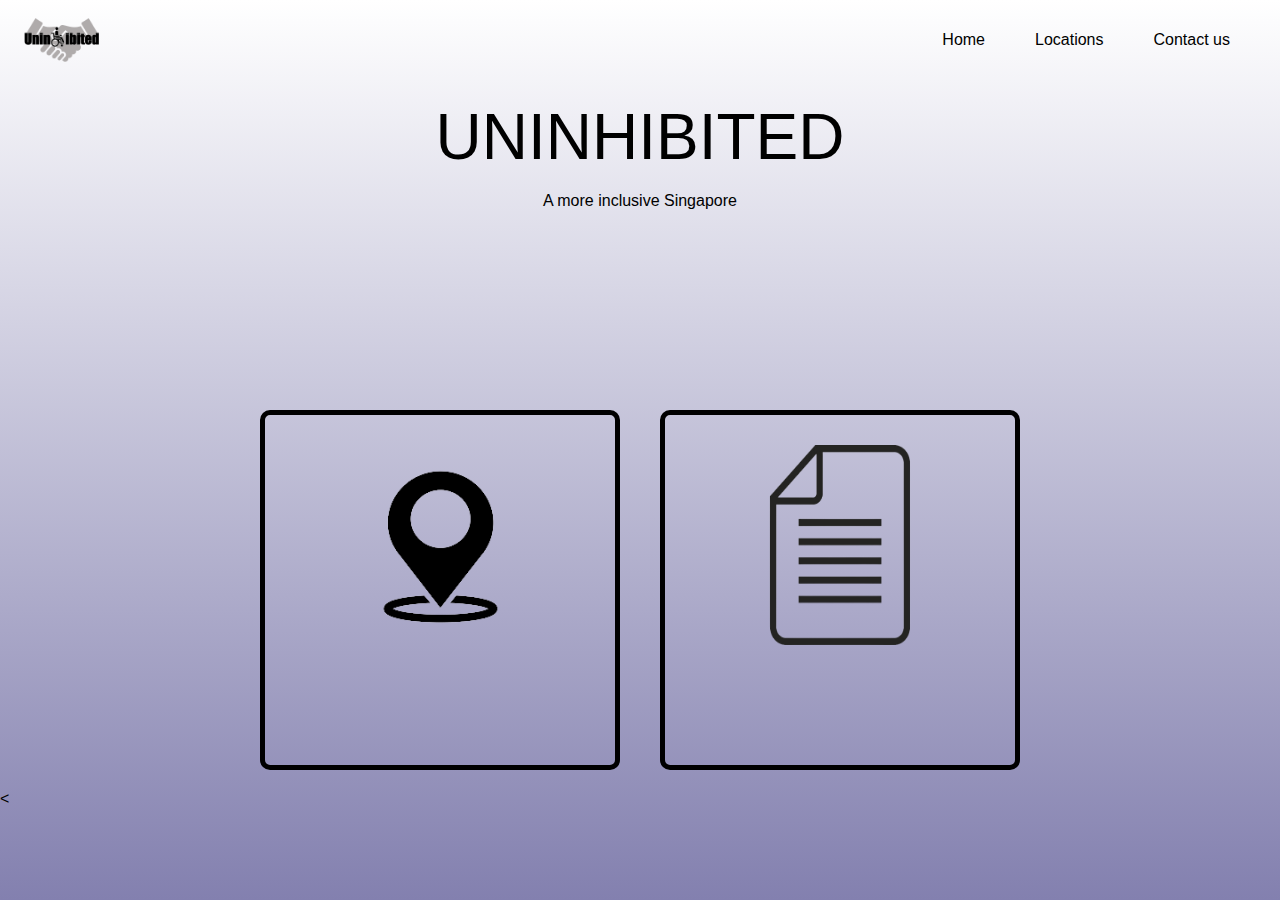
<file: LifehackG4/index.html>
﻿<!DOCTYPE html>

<html lang="en" xmlns="http://www.w3.org/1999/xhtml">
    <head>
        <meta charset="utf-8" name="viewport" content="width=device-width, initial-scale=1.0" />
        <title>Uninhibited</title>
        <link rel="stylesheet" href="style.css">
    </head>
<body>
        <div class="header">
            <div id='logo'>
                <a href="index.html"><img id="logopic" height="80" src="images/Logo.png"></a>
            </div>
            <div id="MenuButton">
                <a href="index.html">Home</a>
            </div>
            <div id="Locations">
                <a href="Map.html">Locations</a>
            </div>
            <div id="MenuButton">
                <a href="index.html">Contact us</a>
            </div>
        </div>
        <div class="body">
            <div id="aboutus">
                <p id="title">UNINHIBITED</p><br>
                <p id="shortdesc">A more inclusive Singapore</p>
            </div>
            <div id="links">
                <a href="Map.html">
                    <img src="images/maps-removebg-preview.png">
                </a>
                <a href="Feedback.html">
                    <img src="images/form-icon-25-removebg-preview.png">
                </a>
            </div>
            <div>
                <
        </div>
        <div class="footer"
            <img src='' style='width:100%'/>
            <div id=""
        </div>
</body>
</html>
</file>
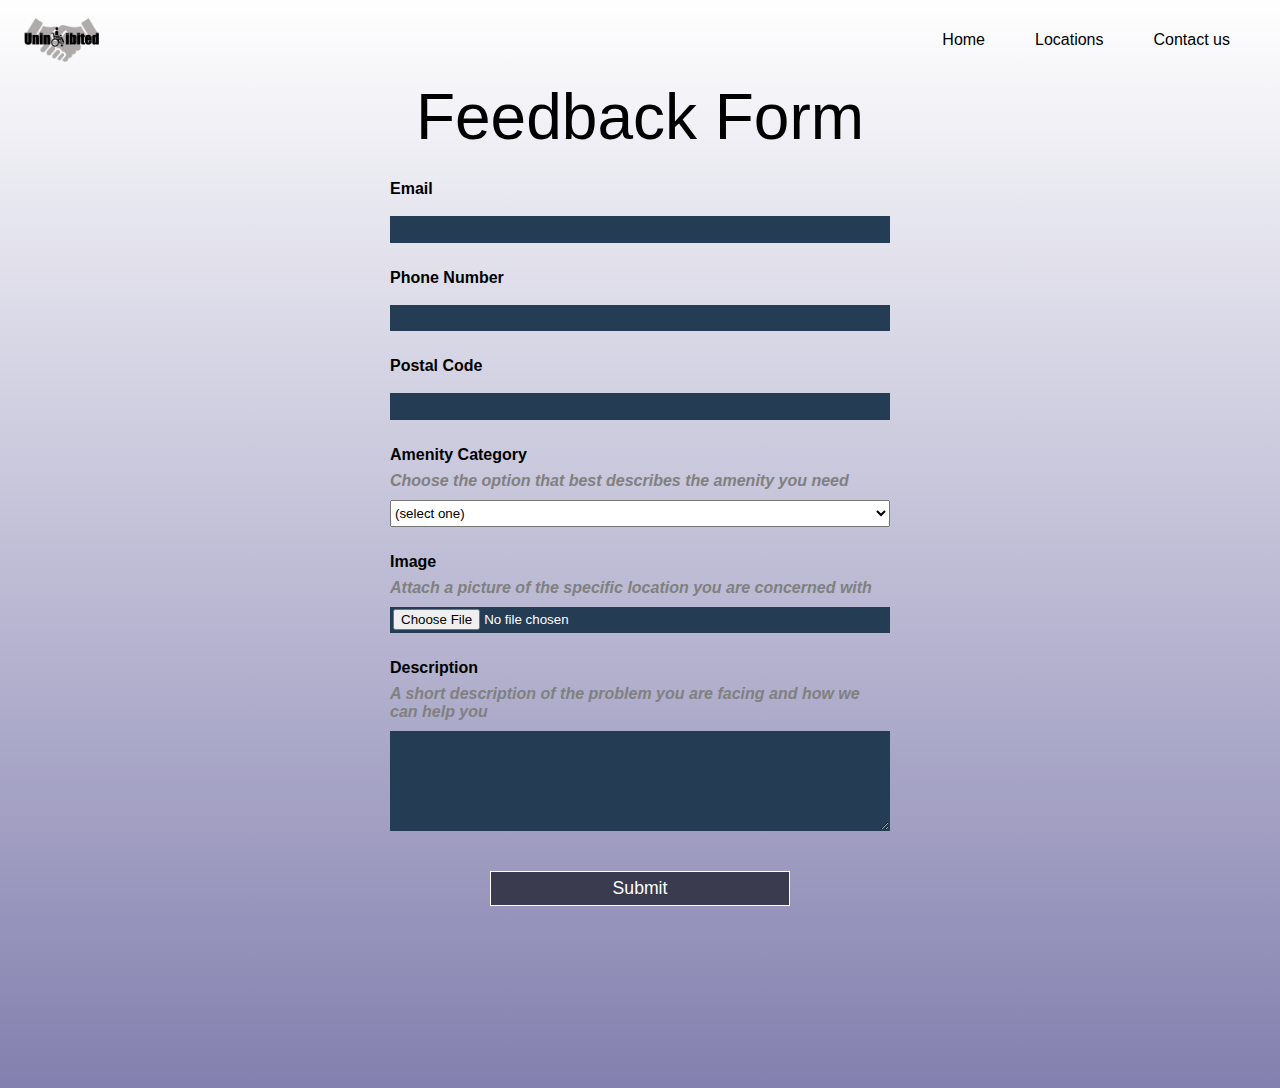
<file: LifehackG4/Feedback.html>
﻿<!DOCTYPE html>

<html lang="en" xmlns="http://www.w3.org/1999/xhtml">
<head>
    <meta charset="utf-8" name="viewport" content="width=device-width, initial-scale=1.0" />
    <title>G4 LifeHack</title>
    <link rel="stylesheet" href="style.css">
</head>
<body>
    <div class="header">
        <div id='logo'>
            <a href="index.html"><img id="logopic" height="80" src="images/Logo.png"></a>
        </div>
        <div id="MenuButton">
            <a href="index.html">Home</a>
        </div>
        <div id="Locations">
            <a href="Map.html">Locations</a>
        </div>
        <div id="MenuButton">
            <a href="index.html">Contact us</a>
        </div>
    </div>  
    <p id="title">Feedback Form</p><br>
    <div class="container feedbackContainer">
        <form action="actionpage.php" method="POST">
            <label><b>Email</b></label>
            <input type="email" name="email" id="email" value="" maxlength="50" pattern="^([a-zA-Z0-9_\-\.]+)@((\[[0-9]{1,3}\.[0-9]{1,3}\.[0-9]{1,3}\.)|(([a-zA-Z0-9\-]+\.)+))([a-zA-Z]{2,4}|[0-9]{1,3})(\]?)$"><br><br>

            <label><b>Phone Number</b></label>
            <input type="text" name="phoneNumber" id="phoneNumber" value="" minlength="8" maxlength="8" required><br><br>

            <label><b>Postal Code</b></label>
            <input type="text" name="postalCode" id="postalCode" value="" minlength="6" maxlength="6" required><br><br>

            <label><b>Amenity Category</label>
            <p><em>Choose the option that best describes the amenity you need</em></p>
            <select id="category" name="category">
                <option value="">(select one)</option>
                <option value="Wheelchair Ramp">Wheelchair Ramp</option>
                <option value="Lift">Lift</option>
                <option value="Handrail">Handrail</option>
                <option value="Audio Alert">Audio Alert</option>
                <option value="Visual Alert ">Visual Alert</option>
                <option value="Tactile Paving">Tactile Paving</option>
                <option value="Traffic Lights">Traffic Lights</option>
                <option value="Others">Others</option>
            </select><br><br>

            <label>Image</label>
            <p><em>Attach a picture of the specific location you are concerned with</em></p>
            <input type="file" id="img" name="img" accept="image/*" required><br><br>

            <label><b>Description</b></label>
            <p><em>A short description of the problem you are facing and how we can help you</em></p>
            <textarea name="description" id="description" maxlength="300"></textarea><br><br>
            
            <input type="submit" value="Submit" style="margin-bottom: 150px;">

            
            </form> 
    
    </div>
</body>
</html>

<script type="text/javascript" src="feedbackScripts.js"></script>
</file>
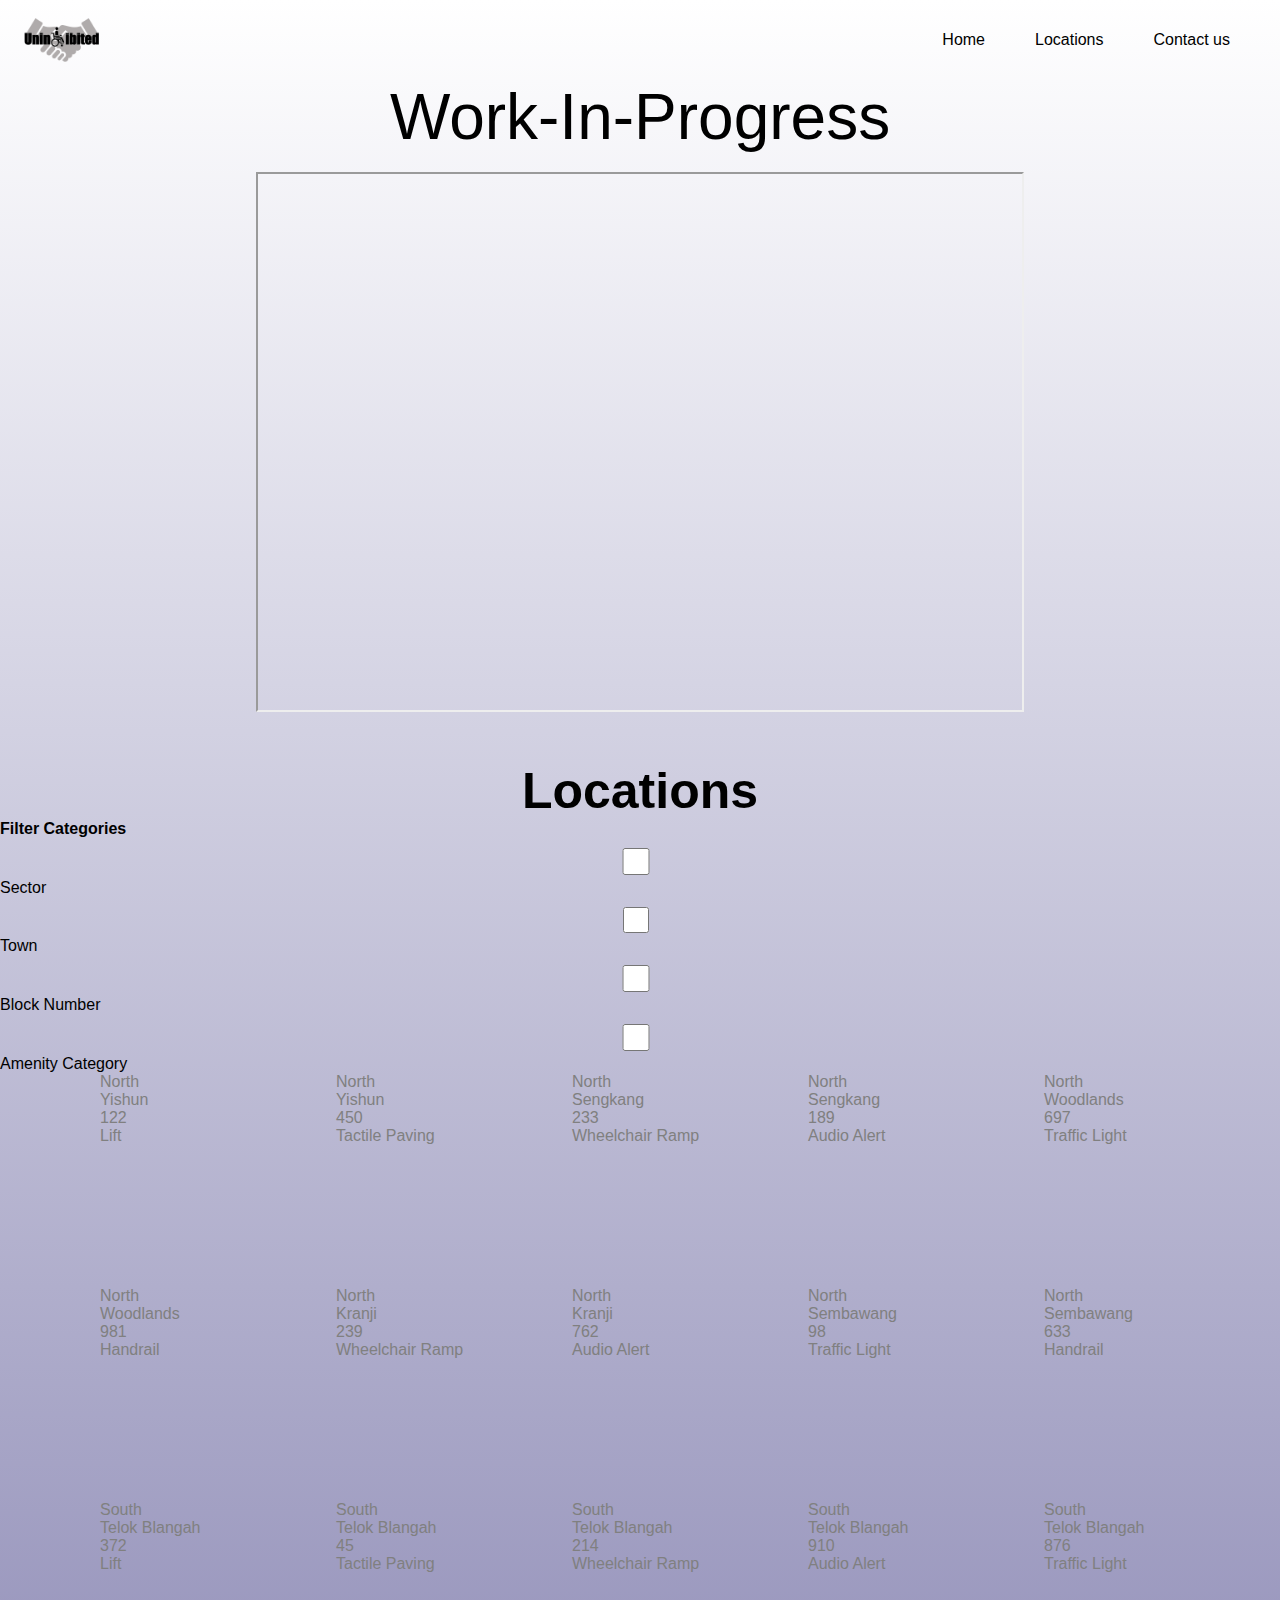
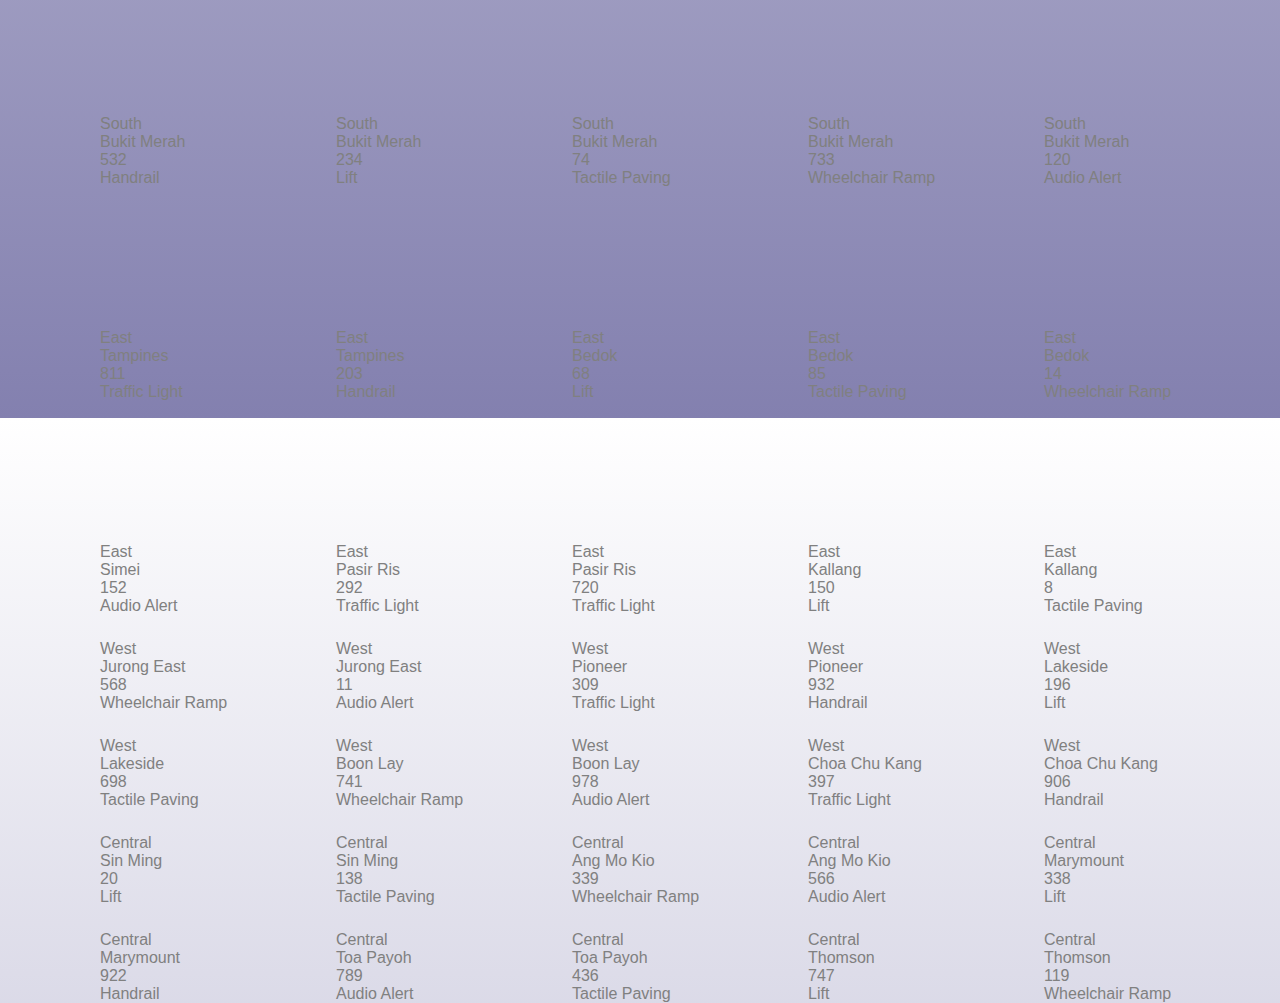
<file: LifehackG4/Map.html>
﻿<!DOCTYPE html>

<html lang="en" xmlns="http://www.w3.org/1999/xhtml">
<head>
    <meta charset="utf-8" name="viewport" content="width=device-width, initial-scale=1.0" />
    <title>G4 LifeHack</title>
    <link rel="stylesheet" href="style.css">
</head>
<body>
    <div class="header">
        <div id='logo'>
            <a href="index.html"><img id="logopic" height="80" src="images/Logo.png"></a>
        </div>
        <div id="MenuButton">
            <a href="index.html">Home</a>
        </div>
        <div id="Locations">
            <a href="Map.html">Locations</a>
        </div>
        <div id="MenuButton">
            <a href="index.html">Contact us</a>
        </div>
    </div>

    <p id="title">Work-In-Progress</p><br>
        <iframe id="map" src="https://www.google.com/maps/embed?pb=!1m14!1m12!1m3!1d143269.6914273722!2d103.78568024358276!3d1.3492842741369553!2m3!1f0!2f0!3f0!3m2!1i1024!2i768!4f13.1!5e0!3m2!1sen!2ssg!4v1657364070297!5m2!1sen!2ssg" allowfullscreen="" loading="lazy" referrerpolicy="no-referrer-when-downgrade"></iframe>
   
        <div class = "small-container">
            <h2>Locations</h2>
            <div class = "row">
                <h4>Filter Categories</h4>
                <div class="filterRows">
                    
                    <ul class="inline">   
                        <li><input id ="catsector" class ="catbox" type="checkbox" input checked onchange="filterCategoryAppear(this)">   Sector</li>
                        <li><input id ="cattown" class ="catbox" type="checkbox" input checked onchange="filterCategoryAppear(this)">   Town</li>
                        <li><input id ="catblkNumber" class ="catbox" type="checkbox" input checked onchange="filterCategoryAppear(this)">   Block Number</li>
                        <li><input id ="catamenitycategory" class ="catbox" type="checkbox" input checked onchange="filterCategoryAppear(this)">   Amenity Category</li>
                    </ul>

                    <select id="sectorfilterCriteria" class = "filterCriteria displayNone" onchange="filterCategories(this.id, 'sector')">
                        <option value ="North">North</option>
                        <option value ="South">South</option>                 
                        <option value ="West">West</option>
                        <option value ="East">East</option>
                        <option value ="Central">Central</option>
                    </select>

                    <select id="townfilterCriteria" class = "filterCriteria displayNone" onchange="filterCategories(this.id, 'town')">
                        <!-- DONT HARD CODE THIS PLEASE DYNAMICALLY CREATE IT
                        <option value ="Default">Default Order</option>
                        <option value ="P_Ascending">Sort by Price (Ascending)</option>                 
                        <option value ="P_Descending">Sort by Price (Descending)</option>
                        <option value ="Rating">Sort by Rating</option>
                        -->
                    </select>

                    <select id="blkNumberfilterCriteria" class = "filterCriteria displayNone" onchange="filterCategories(this.id, 'blkNumber')">
                        <option value ="1-200">1-200</option>
                        <option value ="201-400">201-400</option>                 
                        <option value ="401-600">401-600</option>
                        <option value ="601-800">601-800</option>
                        <option value ="801-999">801-999</option>
                    </select>

                    <select id="amenitycategoryfilterCriteria" class = "filterCriteria displayNone" onchange="filterCategories(this.id, 'amenityCategory')">
                        <option value ="Wheelchair Ramp">Wheelchair Ramp</option>
                        <option value ="Lift">Lift</option>                 
                        <option value ="Handrail">Handrail</option>
                        <option value ="Audio Alert">Audio Alert</option>
                        <option value ="Visual Alert">Visual Alert</option>
                        <option value ="Tactile Paving">Tactile Paving</option>
                        <option value ="Traffic Lights">Traffic Lights</option>
                        <option value ="Others">Others</option>
                    </select>               
                </div>
            </div>     
        </div>

        <div id = "locationGridContainer">
            <div class="wipEntry" id="wipEntry1">
                <p class="sector">North</p>
                <p class="town">Yishun</p>
                <p class="blkNumber">122</p>
                <p class="amenityCategory">Lift</p>
            </div>
            
             <div class="wipEntry" id="wipEntry2">
                <p class="sector">North</p>
                <p class="town">Yishun</p>
                <p class="blkNumber">450</p>
                <p class="amenityCategory">Tactile Paving</p>
            </div>

             <div class="wipEntry" id="wipEntry3">
                <p class="sector">North</p>
                <p class="town">Sengkang</p>
                <p class="blkNumber">233</p>
                <p class="amenityCategory">Wheelchair Ramp</p>
            </div>
            
            <div class="wipEntry" id="wipEntry4">
                <p class="sector">North</p>
                <p class="town">Sengkang</p>
                <p class="blkNumber">189</p>
                <p class="amenityCategory">Audio Alert</p>
            </div>

            <div class="wipEntry" id="wipEntry5">
                <p class="sector">North</p>
                <p class="town">Woodlands</p>
                <p class="blkNumber">697</p>
                <p class="amenityCategory">Traffic Light</p>
            </div>

            <div class="wipEntry" id="wipEntry6">
                <p class="sector">North</p>
                <p class="town">Woodlands</p>
                <p class="blkNumber">981</p>
                <p class="amenityCategory">Handrail</p>
            </div>

            <div class="wipEntry" id="wipEntry7">
                <p class="sector">North</p>
                <p class="town">Kranji</p>
                <p class="blkNumber">239</p>
                <p class="amenityCategory">Wheelchair Ramp</p>
            </div>

            <div class="wipEntry" id="wipEntry8">
                <p class="sector">North</p>
                <p class="town">Kranji</p>
                <p class="blkNumber">762</p>
                <p class="amenityCategory">Audio Alert</p>
            </div>

            <div class="wipEntry" id="wipEntry9">
                <p class="sector">North</p>
                <p class="town">Sembawang</p>
                <p class="blkNumber">98</p>
                <p class="amenityCategory">Traffic Light</p>
            </div>

            <div class="wipEntry" id="wipEntry10">
                <p class="sector">North</p>
                <p class="town">Sembawang</p>
                <p class="blkNumber">633</p>
                <p class="amenityCategory">Handrail</p>
            </div>

            <div class="wipEntry" id="wipEntry11">
                <p class="sector">South</p>
                <p class="town">Telok Blangah</p>
                <p class="blkNumber">372</p>
                <p class="amenityCategory">Lift</p>
            </div>

            <div class="wipEntry" id="wipEntry12">
                <p class="sector">South</p>
                <p class="town">Telok Blangah</p>
                <p class="blkNumber">45</p>
                <p class="amenityCategory">Tactile Paving</p>
            </div>

            <div class="wipEntry" id="wipEntry13">
                <p class="sector">South</p>
                <p class="town">Telok Blangah</p>
                <p class="blkNumber">214</p>
                <p class="amenityCategory">Wheelchair Ramp</p>
            </div>

            <div class="wipEntry" id="wipEntry14">
                <p class="sector">South</p>
                <p class="town">Telok Blangah</p>
                <p class="blkNumber">910</p>
                <p class="amenityCategory">Audio Alert</p>
            </div>

            <div class="wipEntry" id="wipEntry15">
                <p class="sector">South</p>
                <p class="town">Telok Blangah</p>
                <p class="blkNumber">876</p>
                <p class="amenityCategory"> Traffic Light</p>
            </div>

            <div class="wipEntry" id="wipEntry16">
                <p class="sector">South</p>
                <p class="town">Bukit Merah</p>
                <p class="blkNumber">532</p>
                <p class="amenityCategory">Handrail</p>
            </div>

            <div class="wipEntry" id="wipEntry17">
                <p class="sector">South</p>
                <p class="town">Bukit Merah</p>
                <p class="blkNumber">234</p>
                <p class="amenityCategory">Lift</p>
            </div>

            <div class="wipEntry" id="wipEntry18">
                <p class="sector">South</p>
                <p class="town">Bukit Merah</p>
                <p class="blkNumber">74</p>
                <p class="amenityCategory">Tactile Paving</p>
            </div>

            <div class="wipEntry" id="wipEntry19">
                <p class="sector">South</p>
                <p class="town">Bukit Merah</p>
                <p class="blkNumber">733</p>
                <p class="amenityCategory">Wheelchair Ramp</p>
            </div>

            <div class="wipEntry" id="wipEntry20">
                <p class="sector">South</p>
                <p class="town">Bukit Merah</p>
                <p class="blkNumber">120</p>
                <p class="amenityCategory">Audio Alert</p>
            </div>

            <div class="wipEntry" id="wipEntry21">
                <p class="sector">East</p>
                <p class="town">Tampines</p>
                <p class="blkNumber">811</p>
                <p class="amenityCategory">Traffic Light</p>
            </div>

            <div class="wipEntry" id="wipEntry22">
                <p class="sector">East</p>
                <p class="town">Tampines</p>
                <p class="blkNumber">203</p>
                <p class="amenityCategory">Handrail</p>
            </div>

            <div class="wipEntry" id="wipEntry23">
                <p class="sector">East</p>
                <p class="town">Bedok</p>
                <p class="blkNumber">68</p>
                <p class="amenityCategory">Lift</p>
            </div>

            <div class="wipEntry" id="wipEntry24">
                <p class="sector">East</p>
                <p class="town">Bedok</p>
                <p class="blkNumber">85</p>
                <p class="amenityCategory">Tactile Paving</p>
            </div>

            <div class="wipEntry" id="wipEntry25">
                <p class="sector">East</p>
                <p class="town">Bedok</p>
                <p class="blkNumber">14</p>
                <p class="amenityCategory">Wheelchair Ramp</p>
            </div>

            <div class="wipEntry" id="wipEntry26">
                <p class="sector">East</p>
                <p class="town">Simei</p>
                <p class="blkNumber">152</p>
                <p class="amenityCategory">Audio Alert</p>
            </div>

            <div class="wipEntry" id="wipEntry27">
                <p class="sector">East</p>
                <p class="town">Pasir Ris</p>
                <p class="blkNumber">292</p>
                <p class="amenityCategory">Traffic Light</p>
            </div>

            <div class="wipEntry" id="wipEntry28">
                <p class="sector">East</p>
                <p class="town">Pasir Ris</p>
                <p class="blkNumber">720</p>
                <p class="amenityCategory">Traffic Light</p>
            </div>

            <div class="wipEntry" id="wipEntry29">
                <p class="sector">East</p>
                <p class="town">Kallang</p>
                <p class="blkNumber">150</p>
                <p class="amenityCategory">Lift</p>
            </div>

            <div class="wipEntry" id="wipEntry30">
                <p class="sector">East</p>
                <p class="town">Kallang</p>
                <p class="blkNumber">8</p>
                <p class="amenityCategory">Tactile Paving</p>
            </div>

            <div class="wipEntry" id="wipEntry31">
                <p class="sector">West</p>
                <p class="town">Jurong East</p>
                <p class="blkNumber">568</p>
                <p class="amenityCategory">Wheelchair Ramp</p>
            </div>
            
            <div class="wipEntry" id="wipEntry32">
                <p class="sector">West</p>
                <p class="town">Jurong East</p>
                <p class="blkNumber">11</p>
                <p class="amenityCategory">Audio Alert</p>
            </div>
            
            <div class="wipEntry" id="wipEntry33">
                <p class="sector">West</p>
                <p class="town">Pioneer</p>
                <p class="blkNumber">309</p>
                <p class="amenityCategory">Traffic Light</p>
            </div>

            <div class="wipEntry" id="wipEntry34">
                <p class="sector">West</p>
                <p class="town">Pioneer</p>
                <p class="blkNumber">932</p>
                <p class="amenityCategory">Handrail</p>
            </div>

            <div class="wipEntry" id="wipEntry35">
                <p class="sector">West</p>
                <p class="town">Lakeside</p>
                <p class="blkNumber">196</p>
                <p class="amenityCategory">Lift</p>
            </div>

            <div class="wipEntry" id="wipEntry36">
                <p class="sector">West</p>
                <p class="town">Lakeside</p>
                <p class="blkNumber">698</p>
                <p class="amenityCategory">Tactile Paving</p>
            </div>

            <div class="wipEntry" id="wipEntry37">
                <p class="sector">West</p>
                <p class="town">Boon Lay</p>
                <p class="blkNumber">741</p>
                <p class="amenityCategory">Wheelchair Ramp</p>
            </div>

            <div class="wipEntry" id="wipEntry38">
                <p class="sector">West</p>
                <p class="town">Boon Lay</p>
                <p class="blkNumber">978</p>
                <p class="amenityCategory">Audio Alert</p>
            </div>
            
            <div class="wipEntry" id="wipEntry39">
                <p class="sector">West</p>
                <p class="town">Choa Chu Kang</p>
                <p class="blkNumber">397</p>
                <p class="amenityCategory">Traffic Light</p>
            </div>

            <div class="wipEntry" id="wipEntry40">
                <p class="sector">West</p>
                <p class="town">Choa Chu Kang</p>
                <p class="blkNumber">906</p>
                <p class="amenityCategory">Handrail</p>
            </div>

            <div class="wipEntry" id="wipEntry41">
                <p class="sector">Central</p>
                <p class="town">Sin Ming</p>
                <p class="blkNumber">20</p>
                <p class="amenityCategory">Lift</p>
            </div>

            <div class="wipEntry" id="wipEntry42">
                <p class="sector">Central</p>
                <p class="town">Sin Ming</p>
                <p class="blkNumber">138</p>
                <p class="amenityCategory">Tactile Paving</p>
            </div>

            <div class="wipEntry" id="wipEntry43">
                <p class="sector">Central</p>
                <p class="town">Ang Mo Kio</p>
                <p class="blkNumber">339</p>
                <p class="amenityCategory">Wheelchair Ramp</p>
            </div>

            <div class="wipEntry" id="wipEntry44">
                <p class="sector">Central</p>
                <p class="town">Ang Mo Kio</p>
                <p class="blkNumber">566</p>
                <p class="amenityCategory">Audio Alert</p>
            </div>

            <div class="wipEntry" id="wipEntry45">
                <p class="sector">Central</p>
                <p class="town">Marymount</p>
                <p class="blkNumber">338</p>
                <p class="amenityCategory">Lift</p>
            </div>

            <div class="wipEntry" id="wipEntry46">
                <p class="sector">Central</p>
                <p class="town">Marymount</p>
                <p class="blkNumber">922</p>
                <p class="amenityCategory">Handrail</p>
            </div>

            <div class="wipEntry" id="wipEntry47">
                <p class="sector">Central</p>
                <p class="town">Toa Payoh</p>
                <p class="blkNumber">789</p>
                <p class="amenityCategory">Audio Alert</p>
            </div>

            <div class="wipEntry" id="wipEntry48">
                <p class="sector">Central</p>
                <p class="town">Toa Payoh</p>
                <p class="blkNumber">436</p>
                <p class="amenityCategory">Tactile Paving</p>
            </div>

            <div class="wipEntry" id="wipEntry49">
                <p class="sector">Central</p>
                <p class="town">Thomson</p>
                <p class="blkNumber">747</p>
                <p class="amenityCategory">Lift</p>
            </div>

            <div class="wipEntry" id="wipEntry50">
                <p class="sector">Central</p>
                <p class="town">Thomson</p>
                <p class="blkNumber">119</p>
                <p class="amenityCategory">Wheelchair Ramp</p>
            </div>
        </div>
    </div>

    <div>
        
    </div>
</body>
</html>

<script type="text/javascript" src="mapScripts.js"></script>

<!--
            <p class="locationList">List of Locations with WIP</p>
            <p class="locationSector">North</p>

            <ul>
                <li>
                    <p class="specificLocation"></p>
                </li>
                <li>
                    <p class="specificLocation"></p>
                </li>
                <li>
            <p class="locationSector">South</p>
            <p class="locationSector">East</p>
            <p class="locationSector">West</p>
            <p class="locationSector">Central</p>
-->





            <!-- \\\\\ Jin Yuan sth like this will do
                
            -->
</file>
<file: LifehackG4/style.css>
﻿* {
    margin: 0;
    padding: 0;
    box-sizing: border-box;
}

body {
    font-family: 'Source Sans Pro', sans-serif;
    max-width: 100%;
    min-height: 100vh;
    background: linear-gradient(180deg, white, #8380af)
}

.header {
    display:flex;
    flex-direction: row;
    flex-wrap: wrap;
    align-items: center;
    justify-content: flex-end;
    height: 80px;
}

#logo {
    margin-right:auto;
    margin-left: 20px;
    height: 80px;
    width: auto;
}

#MenuButton{
    height: auto;
    width: auto;
    text-align: center;
    margin: auto 50px;
}

a {
    color:black;
    text-decoration: none;
}

.body{
    margin: 20px 0;
    max-height: fit-content;
}

#aboutus{
    margin-bottom: 20vh ;
}

#aboutus *{
    color:black;
    display: block;
}

#title, #shortdesc{
    text-align:center;
}

#title {
    color: black;
    font-size: 64px;
}

#links{
    display: flex;
    justify-content: center;
}

#links a{
    border: 5px solid black;
    border-radius: 10px;
    height: 40vh;
    width: 40vh;
    margin: 20px;
}
 
#links a *{
    display: block;
    margin: 30px auto;
    text-align: center;
    width: 200px;
    height: 200px;
}

#description{
    min-height: 100px;
    max-height: 100px;
}

.feedbackContainer{
    display: flex;
    justify-content: center;
}

p{
    color: grey;
}

.mapPageTitle{
    text-align: center;
    margin: 50px auto;
}

#map {
    display: block;
    margin: 0px auto;
    height: 60vh;
    width: 60vw;
}

.locationList{
    color: black;
    font-size: x-large;
    margin-left: 60px;
}

.locationSector{
    color: grey;
    font-size: x-large;
    margin-left: 80px;
}

.title{
    text-align: center;
    margin-bottom: 100px;
}

h2{
    text-align: center;
    margin-top: 50px;
    font-size: 50px;
}

h3{
    margin-top: 50px;
    margin-left: 20px;
    margin-bottom: 20px;
    font-size: 40px;
}

/*
.items{
    margin-bottom: 50px;
    margin-left: 40px;
    list-style-type: none;
}

.filterRows{
    display: flex;
}

.filterCriteria{
    margin-left: 50px;
    align-self: flex-start;
}

.row{
	display: flex;
	flex-wrap: wrap;
    justify-content: space-between;
    
}
*/
.displayNone{
    display: none;
}

label {
display: block;
    margin: 0.5rem 0;
}

form {
    width: 60vw;
      max-width: 500px;
      min-width: 300px;
      margin: 0 auto;
    padding-bottom: 2em;
  }

input,
textarea,
select {
margin: 10px 0 0 0;
    width: 100%;
min-height: 2em;
}

input, textarea {
background-color: #243d54;
border: 1px solid #243d54;
color: #ffffff;
}

.inline {
width: unset;
margin: 0 0.5em 0 0;
vertical-align: middle;
}

input[type="submit"] {
display: block;
width: 60%;
margin: 1em auto;
height: 2em;
font-size: 1.1rem;
background-color: #3b3b4f;
border-color: white;
min-width: 300px;
}

input[type="file"] {
padding: 1px 2px;
}

#locationGridContainer{
    font-color: red;
    display: grid;
    margin-left: 100px;
    grid-template-columns: 20% 20% 20% 20% 20%;
    grid-template-rows: 20% 20% 20% 20% 20%;
    grid-row-gap: 25px;
}
</file>
